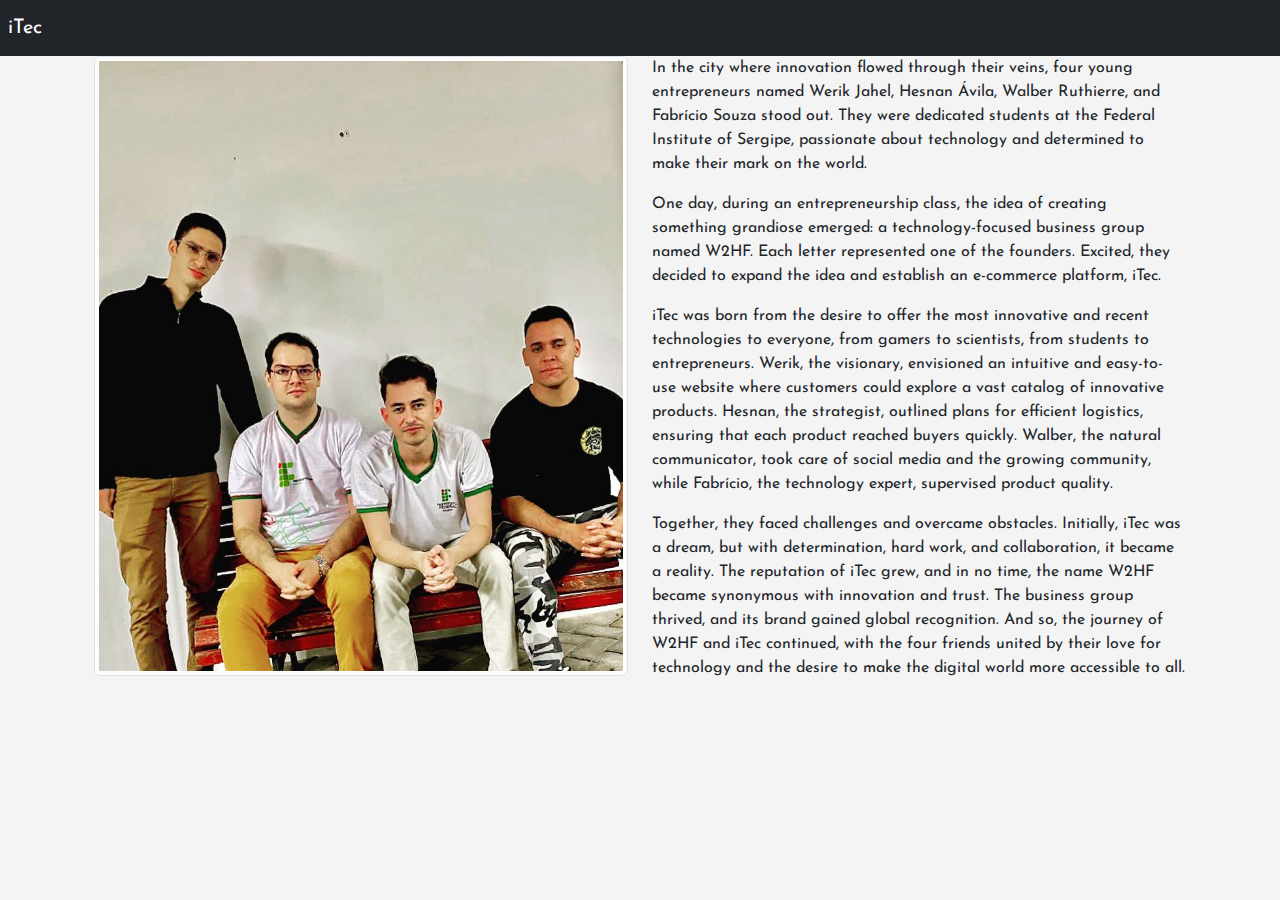
<file: about.html>
<!DOCTYPE html>
<html lang="en">

<head>
    <meta charset="UTF-8" />
    <meta name="viewport" content="width=device-width, initial-scale=1.0" />
    <link rel="stylesheet" href="https://cdn.jsdelivr.net/npm/@fortawesome/fontawesome-free@6.4.2/css/all.min.css" />
    <link rel="stylesheet" href="css/bootstrap.css" />
    <link rel="stylesheet" href="css/style.css" />
    <title>About</title>
</head>

<body>
    <div class="container mt-5">
        <nav class="navbar navbar-expand-md bg-dark navbar-dark fixed-top">
            <a class="navbar-brand ms-2 button-home" href="index.html">iTec</a>
        </nav>
        <main class="container">
            <div class="row">
                <div class="col-md-6 mb-3">
                    <img class="img-thumbnail" src="imgs/w2hf.jpg" alt="picture">
                </div>
                <section class="col-md-6 mb-3">
                    <article>
                        <p>
                            In the city where innovation flowed through their veins, four young entrepreneurs named Werik Jahel, Hesnan Ávila, Walber Ruthierre, and Fabrício Souza stood out. They were dedicated students at the Federal Institute of Sergipe, passionate about technology and determined to make their mark on the world.
                        </p>
                        <p>
                            One day, during an entrepreneurship class, the idea of creating something grandiose emerged: a technology-focused business group named W2HF. Each letter represented one of the founders. Excited, they decided to expand the idea and establish an e-commerce platform, iTec.
                        </p>
                        <p>
                            iTec was born from the desire to offer the most innovative and recent technologies to everyone, from gamers to scientists, from students to entrepreneurs. Werik, the visionary, envisioned an intuitive and easy-to-use website where customers could explore a vast catalog of innovative products. Hesnan, the strategist, outlined plans for efficient logistics, ensuring that each product reached buyers quickly. Walber, the natural communicator, took care of social media and the growing community, while Fabrício, the technology expert, supervised product quality.
                        </p>
                        <p>
                            Together, they faced challenges and overcame obstacles. Initially, iTec was a dream, but with determination, hard work, and collaboration, it became a reality. The reputation of iTec grew, and in no time, the name W2HF became synonymous with innovation and trust. The business group thrived, and its brand gained global recognition. And so, the journey of W2HF and iTec continued, with the four friends united by their love for technology and the desire to make the digital world more accessible to all.
                        </p>
                    </article>                    
                </section>
            </div>
        </main>
    </div>


    <script src="js/popper.js"></script>
    <script src="js/bootstrap.js"></script>
    <script src="js/script.js"></script>
</body>

</html>
</file>
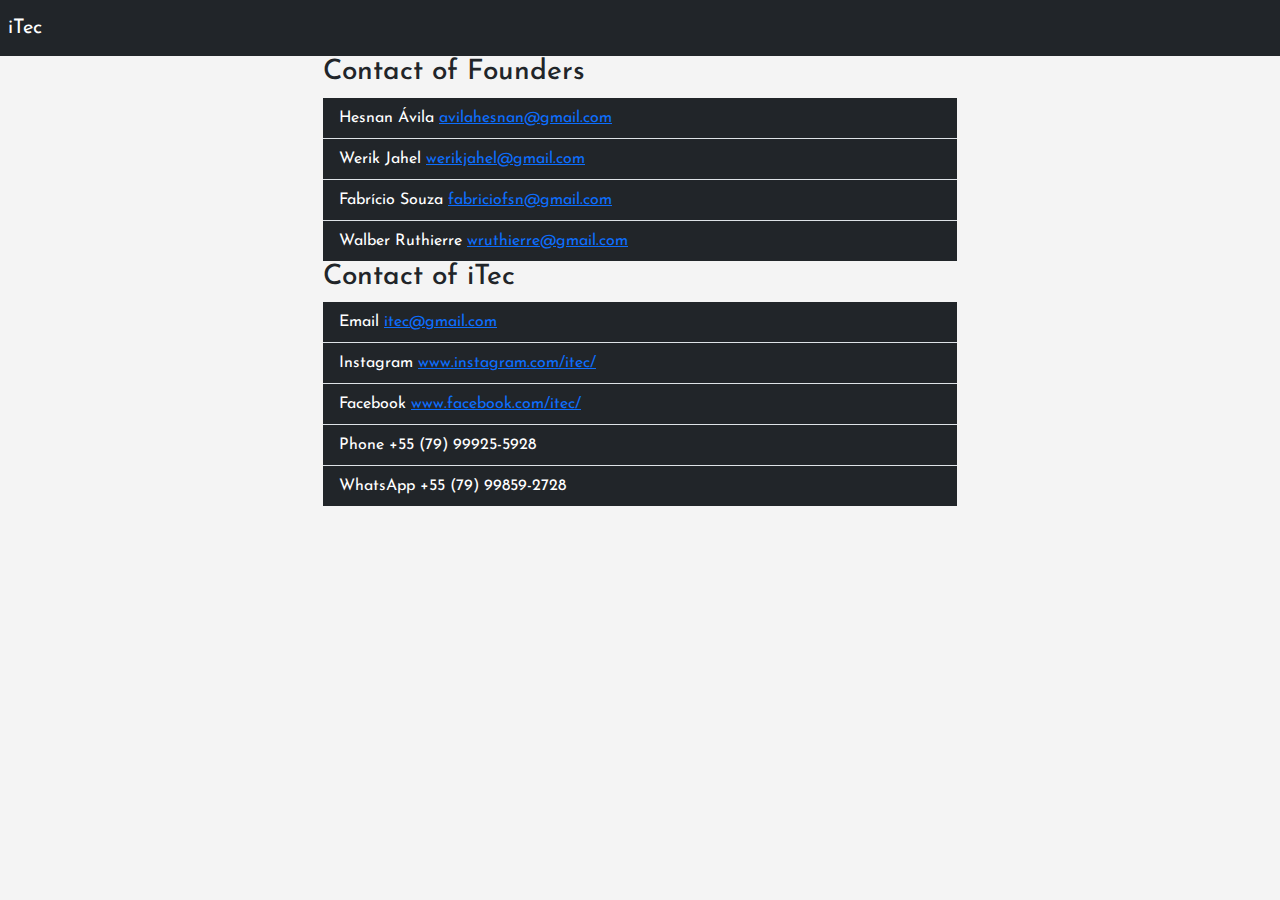
<file: contact.html>
<!DOCTYPE html>
<html lang="en">
  <head>
    <meta charset="UTF-8" />
    <meta name="viewport" content="width=device-width, initial-scale=1.0" />
    <link
      rel="stylesheet"
      href="https://cdn.jsdelivr.net/npm/@fortawesome/fontawesome-free@6.4.2/css/all.min.css"
    />
    <link rel="stylesheet" href="css/bootstrap.css" />
    <link rel="stylesheet" href="css/style.css" />
    <title>Contact</title>
  </head>
  <body>
    <div class="container mt-5">
      <nav class="navbar navbar-expand-md bg-dark navbar-dark fixed-top">
        <a class="navbar-brand ms-2 button-home" href="index.html">iTec</a>
      </nav>
      <main class="container">
        <div class="row">
          <div class="col-mb-3">
            <h3>Contact of Founders</h3>
            <ul class="list-group list-group-flush">
              <li class="list-group-item bg-dark">
                <label class="contact" for="hesnan">Hesnan Ávila</label>
                <a href="#">avilahesnan@gmail.com</a>
              </li>
              <li class="list-group-item bg-dark">
                <label class="contact" for="werik">Werik Jahel</label>
                <a href="#">werikjahel@gmail.com</a>
              </li>
              <li class="list-group-item bg-dark">
                <label class="contact" for="fabricio">Fabrício Souza</label>
                <a href="#">fabriciofsn@gmail.com</a>
              </li>
              <li class="list-group-item bg-dark">
                <label class="contact" for="walber">Walber Ruthierre</label>
                <a href="#">wruthierre@gmail.com</a>
              </li>
            </ul>
          </div>
          <div class="col-mb-3">
            <h3>Contact of iTec</h3>
            <ul class="list-group list-group-flush">
              <li class="list-group-item bg-dark">
                <label class="contact" for="werik">Email</label>
                <a href="#">itec@gmail.com</a>
              </li>
              <li class="list-group-item bg-dark">
                <label class="contact" for="hesnan">Instagram</label>
                <a href="#">www.instagram.com/itec/</a>
              </li>
              <li class="list-group-item bg-dark">
                <label class="contact" for="werik">Facebook</label>
                <a href="#">www.facebook.com/itec/</a>
              </li>
              <li class="list-group-item bg-dark">
                <label class="contact" for="fabricio">Phone</label>
                <span>+55 (79) 99925-5928</span>
              </li>
              <li class="list-group-item bg-dark">
                <label class="contact" for="walber">WhatsApp</label>
                <span>+55 (79) 99859-2728</span>
              </li>
            </ul>
          </div>
        </div>
      </main>
    </div>

    <script src="js/popper.js"></script>
    <script src="js/bootstrap.js"></script>
    <script src="js/script.js"></script>
  </body>
</html>
</file>
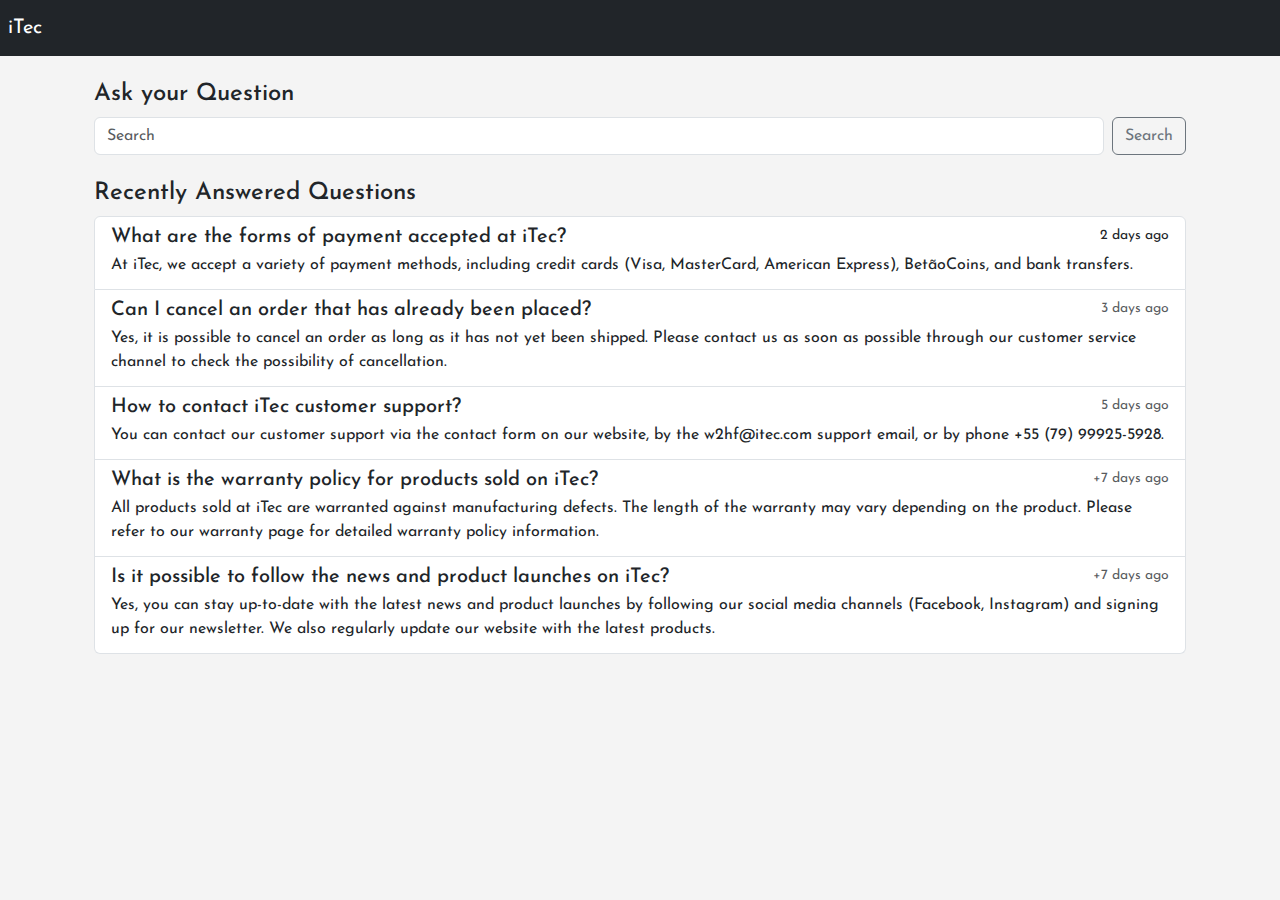
<file: faq.html>
<!DOCTYPE html>
<html lang="en">

<head>
    <meta charset="UTF-8" />
    <meta name="viewport" content="width=device-width, initial-scale=1.0" />
    <link rel="stylesheet" href="https://cdn.jsdelivr.net/npm/@fortawesome/fontawesome-free@6.4.2/css/all.min.css" />
    <link rel="stylesheet" href="css/bootstrap.css" />
    <link rel="stylesheet" href="css/style.css" />
    <title>FAQ</title>
</head>

<body>
    <div class="container mt-5">
        <nav class="navbar navbar-expand-md bg-dark navbar-dark fixed-top">
            <a class="navbar-brand ms-2 button-home" href="index.html">iTec</a>
        </nav>
        <main class="container">
            <div class="row">
                <div class="container mt-4">
                    <section class="col md-6 align-items-center justify-content-center">
                        <h4>Ask your Question</h4>
                        <form class="d-flex" role="search">
                            <input class="form-control me-2" type="search" placeholder="Search" aria-label="Search">
                            <button class="btn btn-outline-secondary" type="submit">Search</button>
                        </form>
                    </section>
                </div>
                <div class="container mt-4">
                    <section class="col md-6 align-items-center justify-content-center">
                        <h4>Recently Answered Questions</h4>
                        <div class="list-group">
                            <a href="#" class="list-group-item list-group-item-action" aria-current="true">
                              <div class="d-flex w-100 justify-content-between">
                                <h5 class="mb-1">What are the forms of payment accepted at iTec?</h5>
                                <small>2 days ago</small>
                              </div>
                              <p class="mb-1">At iTec, we accept a variety of payment methods, including credit cards (Visa, MasterCard, American Express), BetãoCoins, and bank transfers.</p>
                            </a>
                            <a href="#" class="list-group-item list-group-item-action">
                              <div class="d-flex w-100 justify-content-between">
                                <h5 class="mb-1">Can I cancel an order that has already been placed?</h5>
                                <small class="text-body-secondary">3 days ago</small>
                              </div>
                              <p class="mb-1">Yes, it is possible to cancel an order as long as it has not yet been shipped. Please contact us as soon as possible through our customer service channel to check the possibility of cancellation.</p>
                            </a>
                            <a href="#" class="list-group-item list-group-item-action">
                              <div class="d-flex w-100 justify-content-between">
                                <h5 class="mb-1">How to contact iTec customer support?</h5>
                                <small class="text-body-secondary">5 days ago</small>
                              </div>
                              <p class="mb-1">You can contact our customer support via the contact form on our website, by the w2hf@itec.com support email, or by phone +55 (79) 99925-5928.</p>
                            </a>
                            <a href="#" class="list-group-item list-group-item-action">
                                <div class="d-flex w-100 justify-content-between">
                                  <h5 class="mb-1">What is the warranty policy for products sold on iTec?</h5>
                                  <small class="text-body-secondary">+7 days ago</small>
                                </div>
                                <p class="mb-1">All products sold at iTec are warranted against manufacturing defects. The length of the warranty may vary depending on the product. Please refer to our warranty page for detailed warranty policy information.</p>
                            </a>
                            <a href="#" class="list-group-item list-group-item-action">
                                <div class="d-flex w-100 justify-content-between">
                                  <h5 class="mb-1">Is it possible to follow the news and product launches on iTec?</h5>
                                  <small class="text-body-secondary">+7 days ago</small>
                                </div>
                                <p class="mb-1">Yes, you can stay up-to-date with the latest news and product launches by following our social media channels (Facebook, Instagram) and signing up for our newsletter. We also regularly update our website with the latest products.</p>
                            </a>
                        </div>
                    </section>
                </div>
            </div>
        </main>
    </div>


    <script src="js/popper.js"></script>
    <script src="js/bootstrap.js"></script>
    <script src="js/script.js"></script>
</body>

</html>
</file>
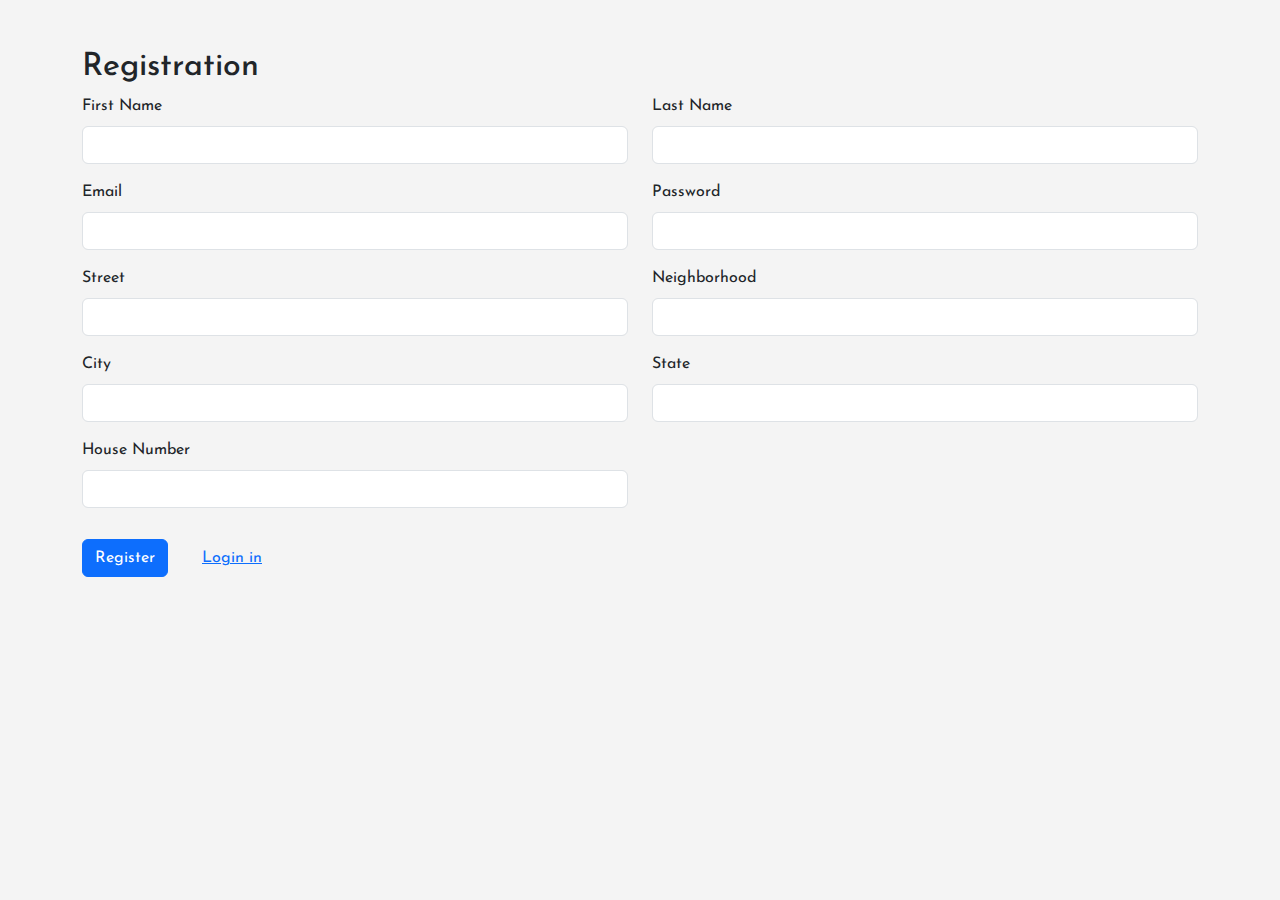
<file: registrar.html>
<!DOCTYPE html>
<html lang="en-US">
  <head>
    <meta charset="UTF-8" />
    <meta http-equiv="X-UA-Compatible" content="IE=edge" />
    <meta name="viewport" content="width=device-width, initial-scale=1.0" />
    <link
      rel="stylesheet"
      href="https://cdn.jsdelivr.net/npm/@fortawesome/fontawesome-free@6.4.2/css/all.min.css"
    />
    <link rel="stylesheet" href="css/bootstrap.css" />
    <link rel="stylesheet" href="css/style.css" />
    <title>Sign Up</title>
  </head>
  <body>
    <div class="container mt-5">
      <div class="img-load container">
        <div class="row">
          <div class="col-">
            <img class="text-center" src="imgs/Gear-0.2s-200px.gif" />
          </div>
        </div>
      </div>
      <h2>Registration</h2>
      <form>
        <div class="row">
          <div class="col-md-6 mb-3">
            <label for="nome" class="form-label">First Name</label>
            <input
              type="text"
              class="form-control"
              id="nome"
              name="nome"
              required
            />
          </div>
          <div class="col-md-6 mb-3">
            <label for="sobrenome" class="form-label">Last Name</label>
            <input
              type="text"
              class="form-control"
              id="sobrenome"
              name="sobrenome"
              required
            />
          </div>
        </div>
        <div class="row">
          <div class="col-md-6 mb-3">
            <label for="email" class="form-label">Email</label>
            <input
              type="email"
              class="form-control"
              id="email"
              name="email"
              required
            />
          </div>
          <div class="col-md-6 mb-3">
            <label for="senha" class="form-label">Password</label>
            <input
              type="password"
              class="form-control"
              id="senha"
              name="senha"
              required
            />
          </div>
        </div>
        <div class="row">
          <div class="col-md-6 mb-3">
            <label for="rua" class="form-label">Street</label>
            <input
              type="text"
              class="form-control"
              id="rua"
              name="rua"
              required
            />
          </div>
          <div class="col-md-6 mb-3">
            <label for="bairro" class="form-label">Neighborhood</label>
            <input
              type="text"
              class="form-control"
              id="bairro"
              name="bairro"
              required
            />
          </div>
        </div>
        <div class="row">
          <div class="col-md-6 mb-3">
            <label for="cidade" class="form-label">City</label>
            <input
              type="text"
              class="form-control"
              id="cidade"
              name="cidade"
              required
            />
          </div>
          <div class="col-md-6 mb-3">
            <label for="estado" class="form-label">State</label>
            <input
              type="text"
              class="form-control"
              id="estado"
              name="estado"
              required
            />
          </div>
        </div>
        <div class="row">
          <div class="col-md-6 mb-3">
            <label for="numero" class="form-label">House Number</label>
            <input
              type="text"
              class="form-control"
              id="numero"
              name="numero"
              required
            />
          </div>
        </div>
        <div class="link-login">
          <a href="index.html" type="submit" class="btn btn-primary">Register</a href="index.html">
          <a href="index.html">Login in</a>
        </div>
      </form>
    </div>

    <script src="js/popper.js"></script>
    <script src="js/bootstrap.js"></script>
    <script src="js/registrar.js"></script>
  </body>
</html>
</file>
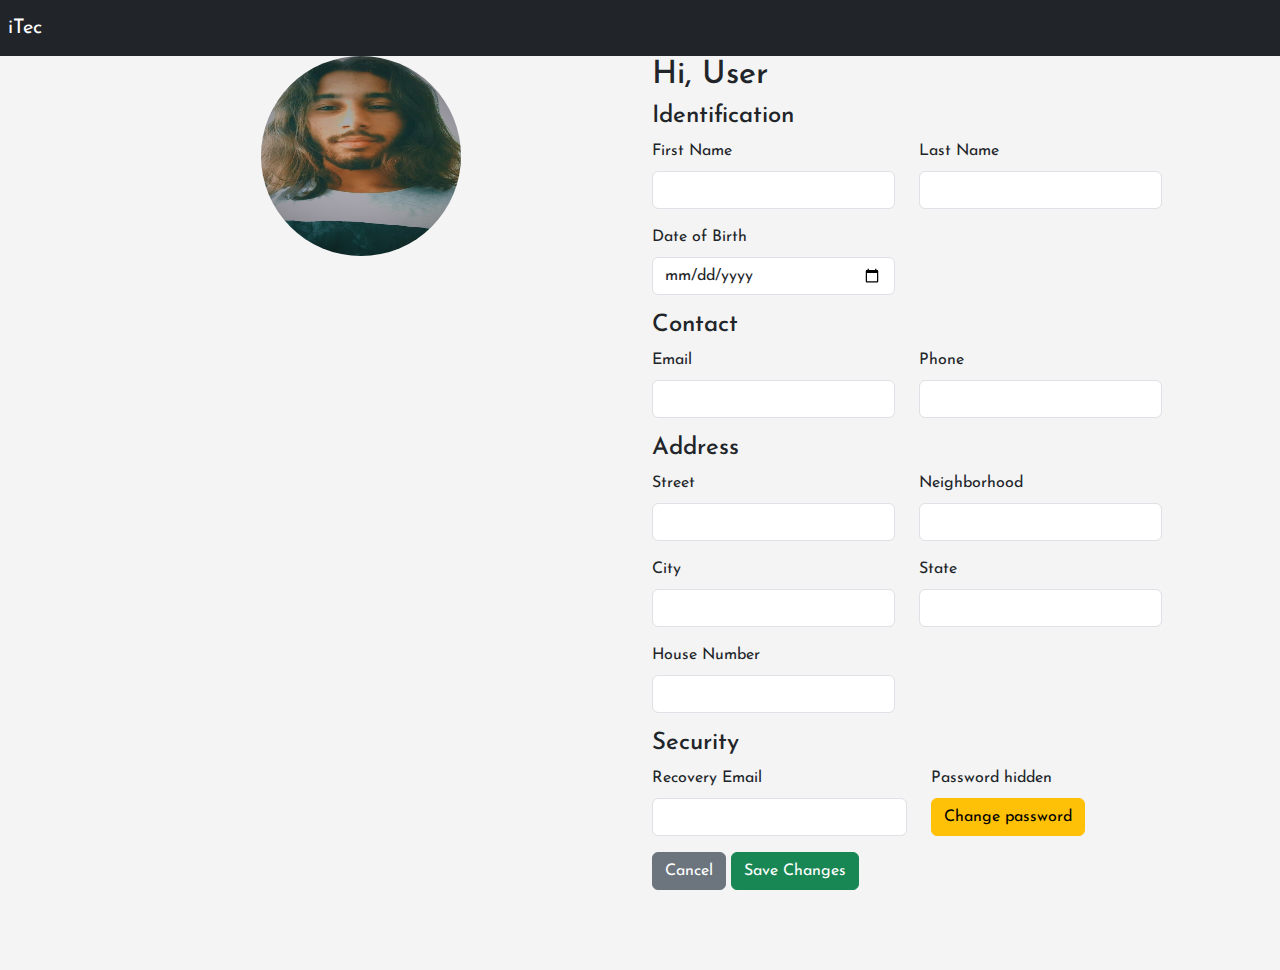
<file: user.html>
<!DOCTYPE html>
<html lang="en">
  <head>
    <meta charset="UTF-8" />
    <meta name="viewport" content="width=device-width, initial-scale=1.0" />
    <link
      rel="stylesheet"
      href="https://cdn.jsdelivr.net/npm/@fortawesome/fontawesome-free@6.4.2/css/all.min.css"
    />
    <link rel="stylesheet" href="css/bootstrap.css" />
    <link rel="stylesheet" href="css/style.css" />
    <title>User</title>
  </head>
  <body>
    <div class="container mt-5">
      <nav class="navbar navbar-expand-md bg-dark navbar-dark fixed-top">
        <a class="navbar-brand ms-2 button-home" href="index.html">iTec</a>
      </nav>
      <main class="container">
        <div class="row">
          <div class="col-md-6 mb-12">
            <img id="photoUser" class="mx-auto d-block" src="imgs/betao.jpg" alt="user">
          </div>
          <div class="col-md-6 mb-3">
            <h2 class="hiuser">Hi, User</h2>
            <form>
              <div class="row">
                <h4>Identification</h4>
                <div class="row">
                  <div class="col-md-6 mb-3">
                    <label for="first_name" class="form-label">First Name</label>
                    <input
                      type="text"
                      class="form-control condom"
                      id="first_name"
                      name="first_name"
                      required
                    />
                  </div>
                  <div class="col-md-6 mb-3">
                    <label for="last_name" class="form-label">Last Name</label>
                    <input
                      type="text"
                      class="form-control condom"
                      id="last_name"
                      name="last_name"
                      required
                    />
                  </div>
                  <div class="col-md-6 mb-3">
                    <label for="date_birth" class="form-label"
                      >Date of Birth</label
                    >
                    <input
                      type="date"
                      class="form-control"
                      id="date_birth"
                      name="date_birth"
                    />
                  </div>
                </div>
              </div>
              <div class="row">
                <h4>Contact</h4>
                <div class="row">
                  <div class="col-md-6 mb-3">
                    <label for="email" class="form-label">Email</label>
                    <input
                      type="email"
                      class="form-control condom"
                      id="email"
                      name="email"
                      required
                    />
                  </div>
                  <div class="col-md-6 mb-3">
                    <label for="phone" class="form-label">Phone</label>
                    <input
                      type="tel"
                      class="form-control condom"
                      id="phone"
                      name="phone"
                    />
                  </div>
                </div>
              </div>
              <div class="row">
                <h4>Address</h4>
                <div class="row">
                  <div class="col-md-6 mb-3">
                    <label for="street" class="form-label">Street</label>
                    <input
                      type="text"
                      class="form-control condom"
                      id="street"
                      name="street"
                      required
                    />
                  </div>
                  <div class="col-md-6 mb-3">
                    <label for="neighborhood" class="form-label"
                      >Neighborhood</label
                    >
                    <input
                      type="text"
                      class="form-control condom"
                      id="neighborhood"
                      name="neighborhood"
                      required
                    />
                  </div>
                </div>
                <div class="row">
                  <div class="col-md-6 mb-3">
                    <label for="city" class="form-label">City</label>
                    <input
                      type="text"
                      class="form-control condom"
                      id="city"
                      name="city"
                      required
                    />
                  </div>
                  <div class="col-md-6 mb-3">
                    <label for="state" class="form-label">State</label>
                    <input
                      type="text"
                      class="form-control condom"
                      id="state"
                      name="state"
                      required
                    />
                  </div>
                </div>
                <div class="row">
                  <div class="col-md-6 mb-3">
                    <label for="house_number" class="form-label"
                      >House Number</label
                    >
                    <input
                      type="text"
                      class="form-control condom"
                      id="house_number"
                      name="house_number"
                      required
                    />
                  </div>
                </div>
              </div>
              <div class="row">
                <h4>Security</h4>
                <div class="col-md-6 mb-3">
                  <label for="email2" class="form-label">Recovery Email</label>
                  <input
                    type="email"
                    class="form-control condom"
                    id="email2"
                    name="email2"
                  />
                </div>
                <div class="col-md-6 mb-3">
                  <label for="button" class="form-label">Password hidden</label>
                  <button type="button" class="btn btn-warning">Change password</button>
                </div>
              </div>
              <a href="user.html" type="button" class="btn btn-secondary">Cancel</a href="">
              <button type="submit" class="btn btn-success">Save Changes</button>
            </form>
          </div>
        </div>
      </main>
    </div>

    <script src="js/popper.js"></script>
    <script src="js/bootstrap.js"></script>
    <script src="js/script.js"></script>
    <script src="js/user.js"></script>
  </body>
</html>
</file>
<file: css/style.css>
@charset "UTF-8";

@import url("https://fonts.googleapis.com/css2?family=Sriracha&display=swap");
@import url("https://fonts.googleapis.com/css2?family=Bebas+Neue&family=Sriracha&display=swap");
@import url("https://fonts.googleapis.com/css2?family=Ubuntu&display=swap");
@import url("https://fonts.googleapis.com/css2?family=Josefin+Sans&family=Ubuntu&display=swap");
:root {
  --color0: #40b5f6;
  --color1: #3773d4;
  --color2: #495ceb;
  --color3: #4f37d4;
  --color4: #8d40f6;
  --color5: #091c44;

  --font-default: "Josefin Sans", "Ubuntu", Arial, Geneva, Helvetica, sans-serif;
  --font-emphasis: "Sriracha", cursive;
  --font-promotion: "Bebas Neue", cursive;
}

body {
  background-color: rgba(220, 220, 220, 0.3);
  font-family: var(--font-default);
  overflow-x: hidden;
}
main {
  display: flex;
  margin-top: 3.5rem;
  margin-bottom: 4rem;
  justify-content: center;
  align-items: center;
}

.container-search {
  background-color: white;
  padding: 4px;
  border-radius: 10px;
}

@keyframes anim {
  from {
    opacity: 0;
    transform: translate3d(-120px, 0, 0);
  }
  to {
    opacity: 1;
    transform: translate3d(0, 0, 0);
  }
}

img.carrossel {
  display: none;
}
img.ativo {
  display: initial;
  animation: anim 0.7s forwards;
}

.pagamentos {
  background-color: #fff;
  /* padding: 1rem; */
  display: flex;
  align-items: center;
  justify-content: space-between;
  border-radius: 10px;
}

.pagamentos::before {
  content: "";
  display: block;
  background-color: var(--color2);
  width: 5px;
  height: 80px;
  margin: 5px;
}
.pagamentos::after {
  content: "";
  display: block;
  background-color: var(--color2);
  width: 5px;
  height: 80px;
  margin: 5px;
}

.pagamentos div {
  margin: 0 15px;
  font-family: var(--font-emphasis);
}

.btn-x {
  margin: 10px;
}

.center {
  padding: 2.5rem 0;
}

.margin {
  padding: 1.5rem 0;
}

.form-login {
  width: 100%;
  max-width: 500px;
  max-height: 700px;
  z-index: 99999999;
  position: absolute;
  top: 20px;
  box-shadow: 6px 2px 24px 14px rgba(0, 0, 0, 0.47);
  -webkit-box-shadow: 6px 2px 24px 14px rgba(0, 0, 0, 0.47);
  -moz-box-shadow: 6px 2px 24px 14px rgba(0, 0, 0, 0.47);
}

.container-form-login {
  display: none;
  justify-content: center;
  width: 100%;
}

.container-form-login.active {
  display: flex;
}

.container-form-login.active .form-login {
  animation: 0.5s anim forwards;
}

.img-load {
  display: flex;
  display: none;
  justify-content: center;
  align-items: center;
  width: 100%;
  height: 80vh;
  position: absolute;
}

.img-load.active {
  display: flex;
}

label.contact {
  color: white;
}

span {
  color: white;
}

.product-block img {
  border: 1px solid #3773d4;
  border-radius: 5px;
}

.link-login {
  display: flex;
  align-items: center;
  justify-content: space-between;
  width: 100%;
  max-width: 180px;
}

.link-login a {
  margin-top: 15px;
}

.closeModal {
  cursor: pointer;
  position: absolute;
  top: -5px;
  right: -5px;
  background-color: #091c44;
  border-radius: 50%;
  width: 25px;
  height: 25px;
  text-align: center;
  display: flex;
  justify-content: center;
  align-items: center;
}

.welcome {
  font-family: var(--font-promotion);
}

.logout {
  cursor: pointer;
}

.carteira {
  position: absolute;
  right: -322px;
  background-color: #091c44;
  padding: 1rem;
  color: white;
  border-radius: 5px;
  transition: 0.5s;
}

.carteira.active {
  right: 0;
}

.fa-circle-arrow-left {
  position: absolute;
  left: -30px;
  top: 30%;
  color: var(--color5);
  font-size: 2rem;
  cursor: pointer;
}

#photoUser {
  width: 100%;
  max-width: 200px;
  height: 200px;
  border-radius: 50%;
}

/*SUB MENU*/

.itens-eletronic {
  position: absolute;
  background-color: #091c44;
  margin-top: 5px;
  margin-left: -20px;
  padding: 1rem 0.5rem;
  border-radius: 4px;
  transition: 0.5s;
  z-index: 999;
  display: none;
}

.infos-lista {
  padding: 1rem 0.5rem;
  border-radius: 4px;
  transition: 0.5s;
}

.itens-eletronic.active {
  display: initial;
}

.itens-eletronic::before {
  content: "";
  color: #091c44;
  border-color: transparent transparent #091c44 transparent;
  border-style: solid;
  border-width: 14px;
  /* content: ""; */
  /* left: -28px; */
  /* margin-top: -14px; */
  top: -25px;
  right: 40px;
  position: absolute;
}

.infos-lista::before {
  content: "";
  color: #091c44;
  border-color: transparent transparent #091c44 transparent;
  border-style: solid;
  border-width: 14px;
  /* content: ""; */
  /* left: -28px; */
  /* margin-top: -14px; */
  top: -25px;
  right: 25px;
  position: absolute;
}

.itens-eletronic a {
  color: #d9d9d9;
  text-decoration: none;
}

.itens-eletronic li {
  margin: 10px 0;
}

/*SUB MENU*/

.menu-info {
  /* position: absolute; */
}

.infos-lista {
  position: absolute;
  background-color: #091c44;
  margin-top: 30px;
  margin-left: -45px;
  padding: 1rem 0.5rem;
  border-radius: 4px;
  transition: 0.5s;
  z-index: 999;
  display: none;
}

.infos-lista.active {
  display: initial;
}

.infos-lista a {
  color: #d9d9d9;
}

.menu-info a {
  text-decoration: none;
  color: #d9d9d9 !important;
  opacity: 1;
}

.wrapper-profile {
  position: relative;
}

#menuProfile {
  background-color: rgb(36, 36, 36);
  position: absolute;
  bottom: 48px;
  left: -100px;
}

.btn-profile {
  text-align: center;
  color: white;
}
</file>
